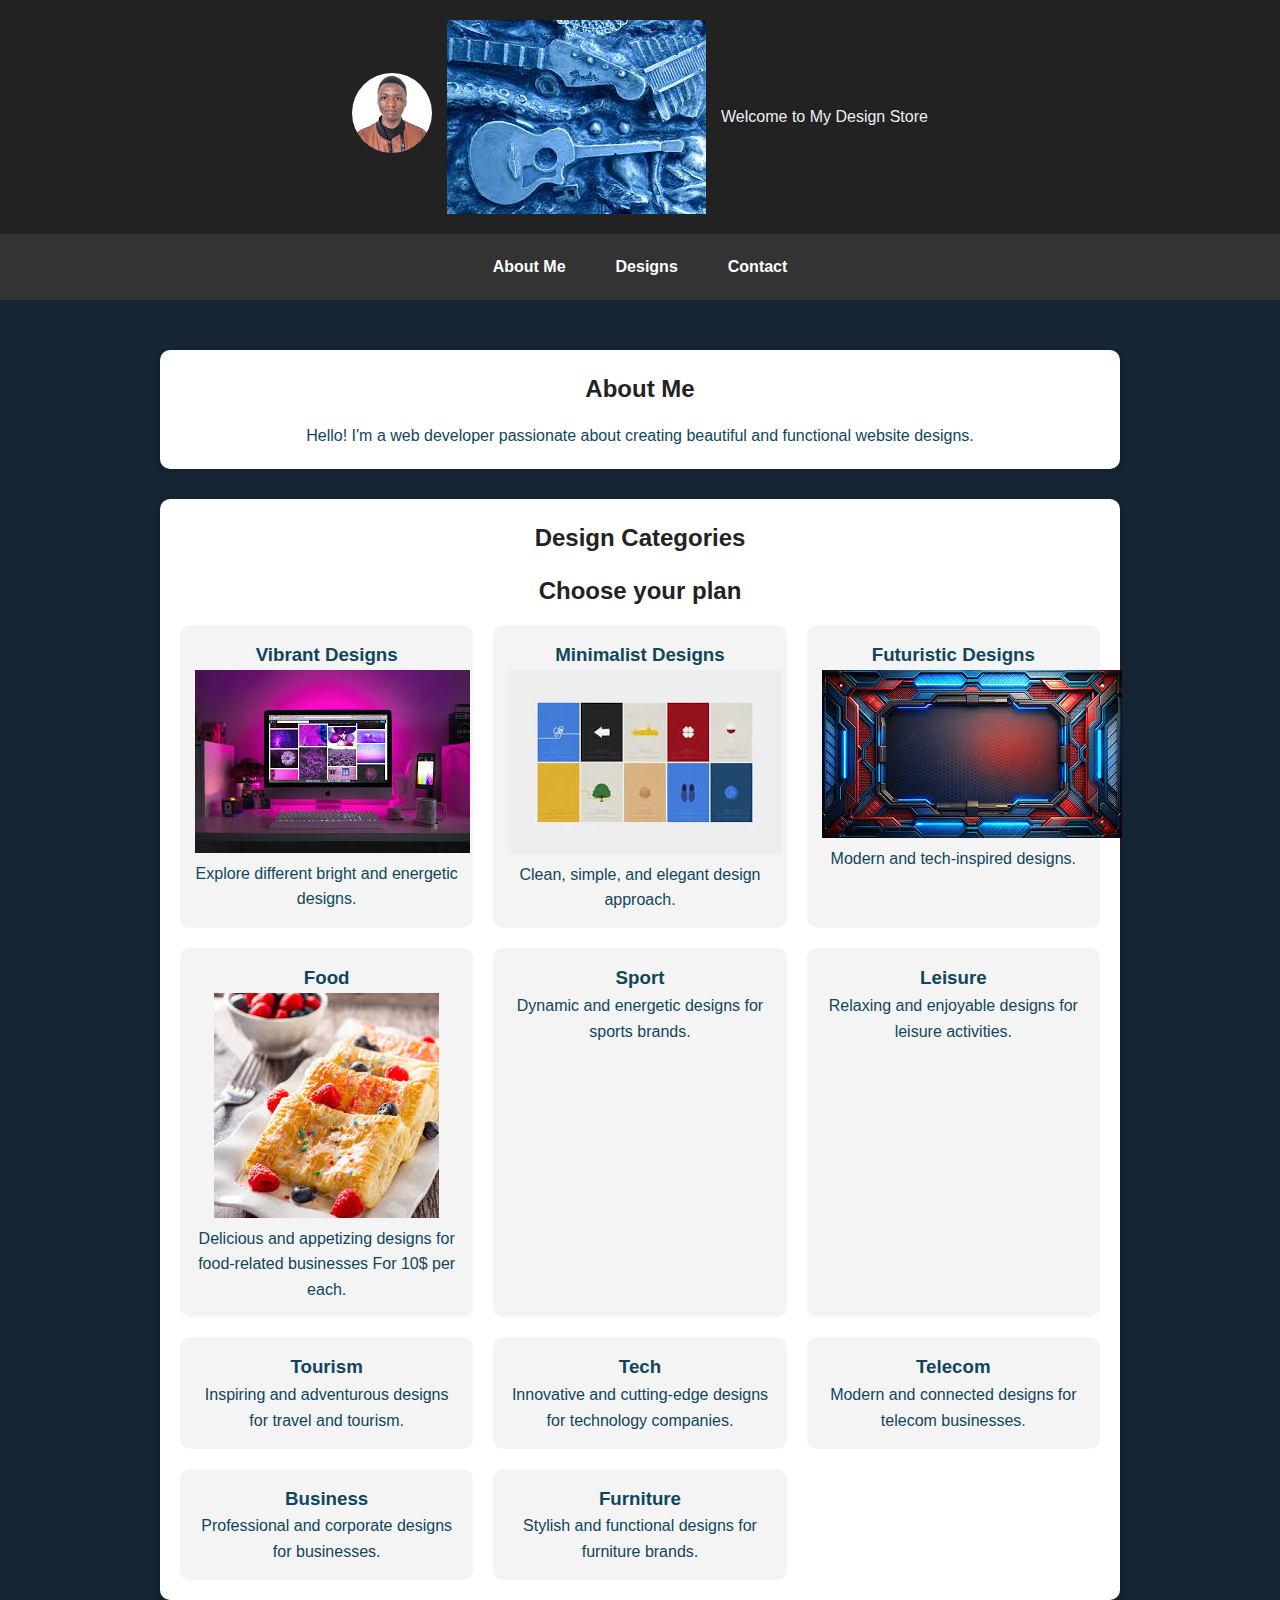
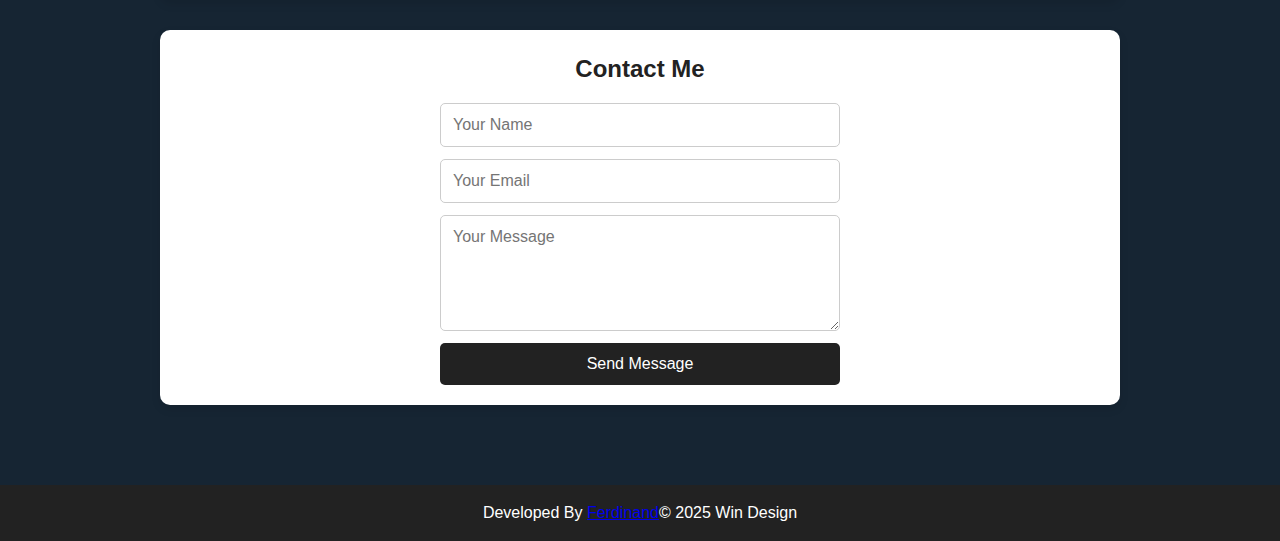
<file: Design/index.html>
<!DOCTYPE html>
<html lang="en">
<head>
    <meta charset="UTF-8">
    <meta name="viewport" content="width=device-width, initial-scale=1.0">
    <title>My Design Store</title>
    <link rel="stylesheet" href="style.css">
</head>
<body>

    <!-- Header -->
    <header>
        <div class="logo">
            <img src="images/WhatsApp Image 2023-11-09 at 8.10.28 AM.jpeg" alt="My Design Store Logo">
        </div>
        <img src="images/Ddd.jfif"
        <h1>Welcome to My Design Store</h1>
    </header>

    <!-- Navigation -->
    <nav>
        <a href="#about">About Me</a>
        <a href="#designs">Designs</a>
        <a href="#contact">Contact</a>
    </nav>

    <main>

        <!-- About Me Section -->
        <section id="about">
            <h2>About Me</h2>
            <p>Hello! I'm a web developer passionate about creating beautiful and functional website designs.</p>
        </section>

        <!-- Design Categories Section -->
        <section id="designs">
            <h2>Design Categories</h2>
            <h2>Choose your plan</h2>

            <div class="design-container">
                <!-- Vibrant Designs -->
                <div class="design-category">
                    <h3>Vibrant Designs</h3>
                    <img src="images/Ferdy3.jfif" alt="My Design Store Logo">

                    <p>Explore different bright and energetic designs.</p>
                </div>

                <!-- Minimalist Designs -->
                <div class="design-category">
                    <h3>Minimalist Designs</h3>
                    <img src="images/Minis.jfif"
                    <p>Clean, simple, and elegant design approach.</p>

                </div>

                <!-- Futuristic Designs -->
                <div class="design-category">
                    <h3>Futuristic Designs</h3>
                    <img src="images/Futre.jfif"
                    <im src="images/Future.jfif"
                    <p>Modern and tech-inspired designs.</p>
                </div>

                <!-- Food Designs -->
                <div class="design-category">
                    <h3>Food</h3>
                    <img src="images/Food1 (8).jfif"
                    <img src="images/Food1 (9).jfif"
                    <p>Delicious and appetizing designs for food-related businesses For 10$ per each.</p>
                </div>

                <!-- Sport Designs -->
                <div class="design-category">
                    <h3>Sport</h3>
                    <p>Dynamic and energetic designs for sports brands.</p>
                </div>

                <!-- Leisure Designs -->
                <div class="design-category">
                    <h3>Leisure</h3>
                    <p>Relaxing and enjoyable designs for leisure activities.</p>
                </div>

                <!-- Tourism Designs -->
                <div class="design-category">
                    <h3>Tourism</h3>
                    <p>Inspiring and adventurous designs for travel and tourism.</p>
                </div>

                <!-- Tech Designs -->
                <div class="design-category">
                    <h3>Tech</h3>
                    <p>Innovative and cutting-edge designs for technology companies.</p>
                </div>

                <!-- Telecom Designs -->
                <div class="design-category">
                    <h3>Telecom</h3>
                    <p>Modern and connected designs for telecom businesses.</p>
                </div>

                <!-- Business Designs -->
                <div class="design-category">
                    <h3>Business</h3>
                    <p>Professional and corporate designs for businesses.</p>
                </div>

                <!-- Furniture Designs -->
                <div class="design-category">
                    <h3>Furniture</h3>
                    <p>Stylish and functional designs for furniture brands.</p>
                </div>
            </div>
        </section>

        <!-- Contact Me Section -->
        <section id="contact">
            <h2>Contact Me</h2>
            <form>
                <input type="text" placeholder="Your Name" required>
                <input type="email" placeholder="Your Email" required>
                <textarea placeholder="Your Message" rows="5" required></textarea>
                <button type="submit">Send Message</button>
            </form>
        </section>

    </main>

    <!-- Footer -->
    <footer>
        <p>Developed By <a href="#">Ferdinand</a>© 2025 Win Design</p>
    </footer>

</body>
</html>
</file>
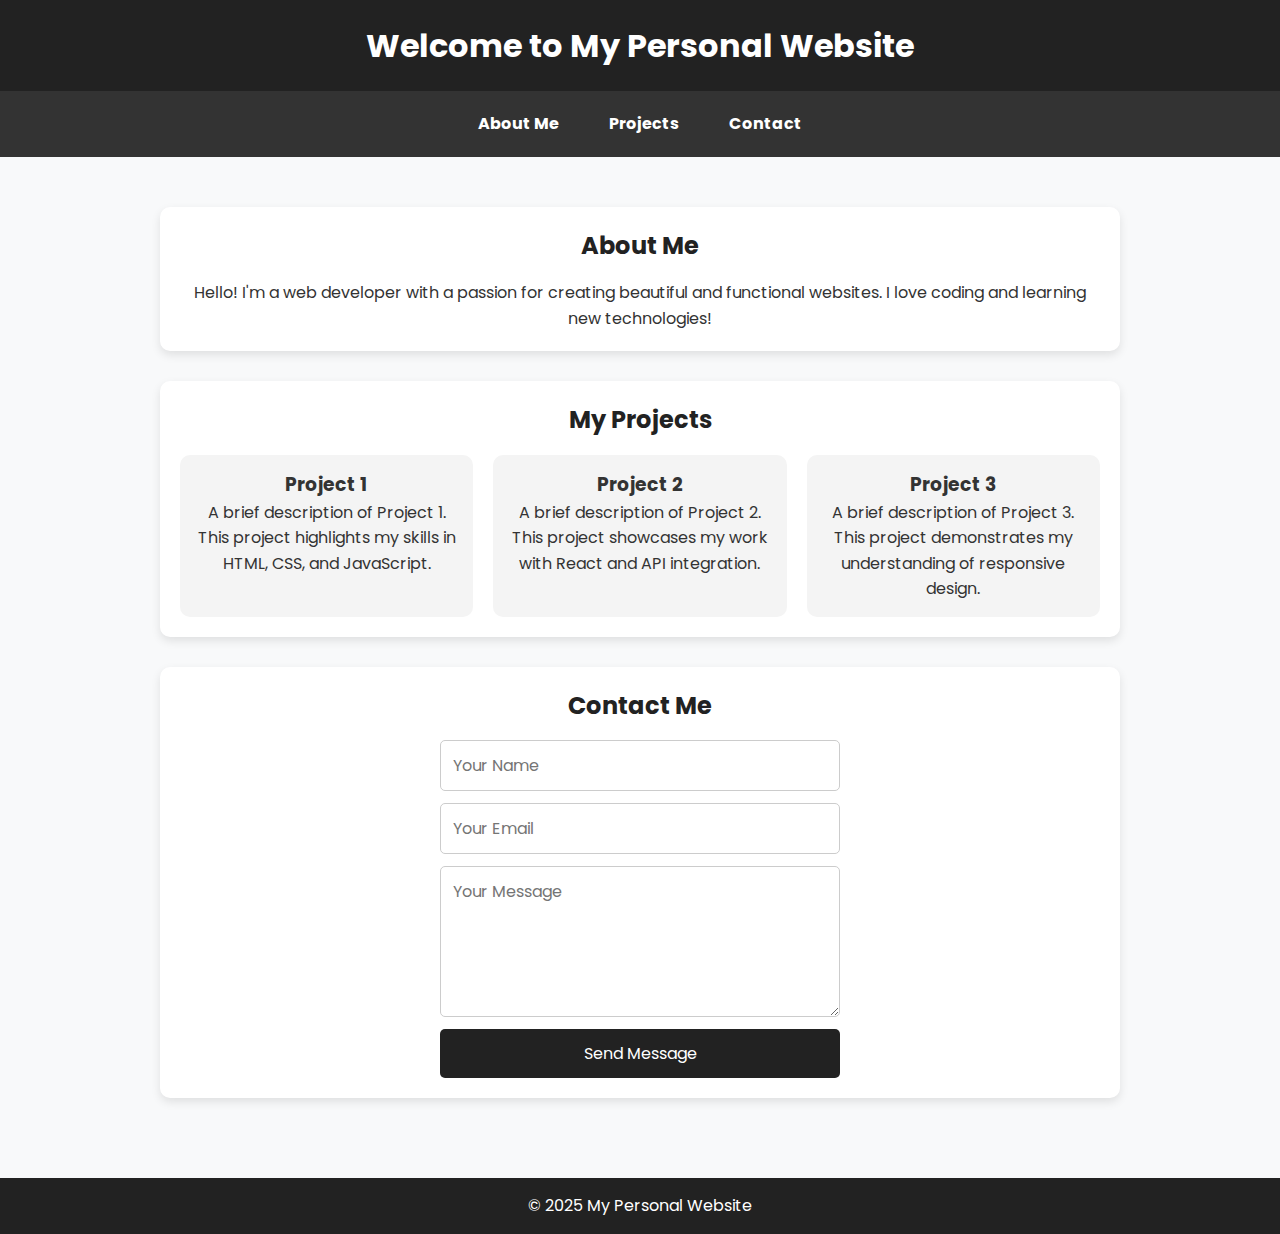
<file: my website.html>
<!DOCTYPE html>
<html lang="en">
<head>
    <meta charset="UTF-8">
    <meta name="viewport" content="width=device-width, initial-scale=1.0">
    <title>My Personal Website</title>
    <link rel="preconnect" href="https://fonts.googleapis.com">
    <link href="https://fonts.googleapis.com/css2?family=Poppins:wght@300;400;600&display=swap" rel="stylesheet">
    <style>
        /* Global Styles */
        * {
            margin: 0;
            padding: 0;
            box-sizing: border-box;
            font-family: 'Poppins', sans-serif;
        }

        body {
            display: flex;
            flex-direction: column;
            align-items: center;
            background: #f8f9fa;
            color: #333;
            line-height: 1.6;
        }

        /* Header */
        header {
            background: #222;
            color: white;
            padding: 20px;
            text-align: center;
            width: 100%;
            box-shadow: 0 2px 10px rgba(0, 0, 0, 0.2);
        }

        /* Navigation */
        nav {
            display: flex;
            justify-content: center;
            gap: 20px;
            background: #333;
            padding: 12px;
            width: 100%;
        }

        nav a {
            color: white;
            text-decoration: none;
            font-weight: bold;
            transition: 0.3s ease;
            padding: 8px 15px;
        }

        nav a:hover {
            background: #555;
            border-radius: 5px;
        }

        /* Main Content */
        main {
            width: 90%;
            max-width: 1000px;
            padding: 20px;
            text-align: center;
        }

        section {
            margin: 30px 0;
            padding: 20px;
            background: white;
            border-radius: 10px;
            box-shadow: 0px 4px 10px rgba(0, 0, 0, 0.1);
        }

        h2 {
            color: #222;
            margin-bottom: 15px;
        }

        /* Projects Section */
        .projects {
            display: grid;
            grid-template-columns: repeat(auto-fit, minmax(280px, 1fr));
            gap: 20px;
        }

        .project {
            background: #f4f4f4;
            padding: 15px;
            border-radius: 10px;
            transition: transform 0.3s ease;
        }

        .project:hover {
            transform: scale(1.05);
            background: #e0e0e0;
        }

        /* Contact Form */
        form {
            display: flex;
            flex-direction: column;
            gap: 12px;
            max-width: 400px;
            margin: auto;
        }

        input, textarea {
            padding: 12px;
            width: 100%;
            border: 1px solid #ccc;
            border-radius: 5px;
            font-size: 1rem;
        }

        button {
            background: #222;
            color: white;
            padding: 12px;
            border: none;
            border-radius: 5px;
            font-size: 1rem;
            cursor: pointer;
            transition: background 0.3s;
        }

        button:hover {
            background: #444;
        }

        /* Footer */
        footer {
            background: #222;
            color: white;
            text-align: center;
            padding: 15px;
            width: 100%;
            margin-top: 30px;
        }

        @media (max-width: 600px) {
            nav {
                flex-direction: column;
                align-items: center;
            }
        }
    </style>
</head>
<body>

    <!-- Header -->
    <header>
        <h1>Welcome to My Personal Website</h1>
    </header>

    <!-- Navigation -->
    <nav>
        <a href="#about">About Me</a>
        <a href="#projects">Projects</a>
        <a href="#contact">Contact</a>
    </nav>

    <main>

        <!-- About Me Section -->
        <section id="about">
            <h2>About Me</h2>
            <p>Hello! I'm a web developer with a passion for creating beautiful and functional websites. I love coding and learning new technologies!</p>
        </section>

        <!-- Projects Section -->
        <section id="projects">
            <h2>My Projects</h2>
            <div class="projects">
                <div class="project">
                    <h3>Project 1</h3>
                    <p>A brief description of Project 1. This project highlights my skills in HTML, CSS, and JavaScript.</p>
                </div>
                <div class="project">
                    <h3>Project 2</h3>
                    <p>A brief description of Project 2. This project showcases my work with React and API integration.</p>
                </div>
                <div class="project">
                    <h3>Project 3</h3>
                    <p>A brief description of Project 3. This project demonstrates my understanding of responsive design.</p>
                </div>
            </div>
        </section>

        <!-- Contact Me Section -->
        <section id="contact">
            <h2>Contact Me</h2>
            <form>
                <input type="text" placeholder="Your Name" required>
                <input type="email" placeholder="Your Email" required>
                <textarea placeholder="Your Message" rows="5" required></textarea>
                <button type="submit">Send Message</button>
            </form>
        </section>

    </main>

    <!-- Footer -->
    <footer>
        <p>© 2025 My Personal Website</p>
    </footer>

</body>
</html>
</file>
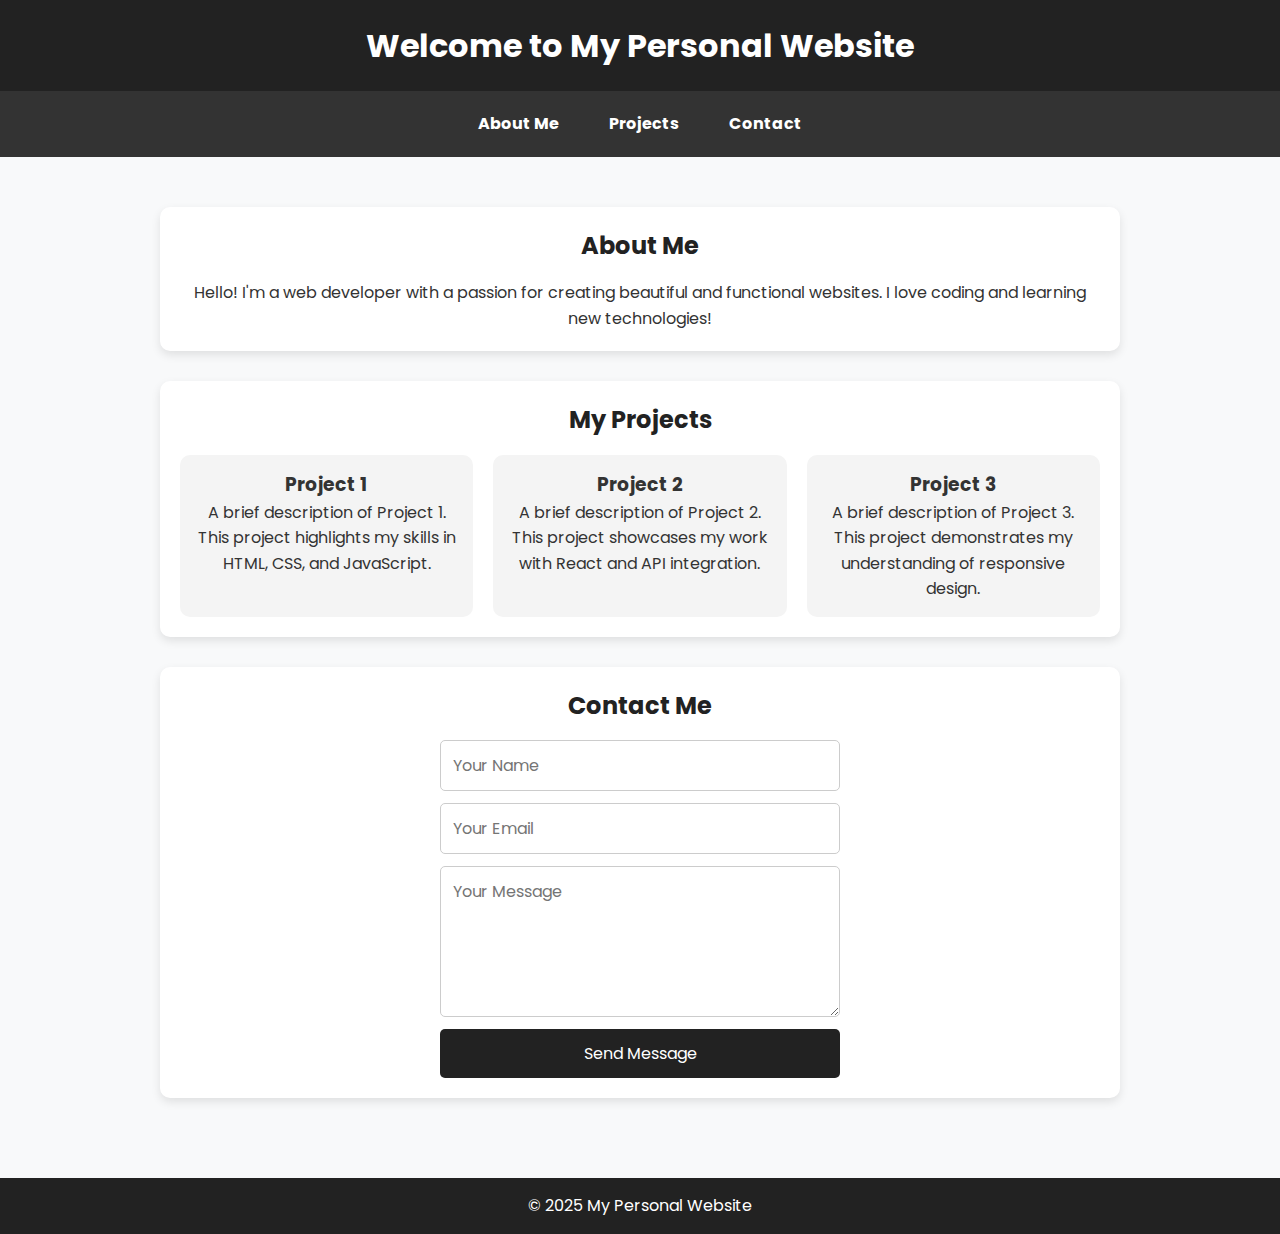
<file: MyDesign.html>
<!DOCTYPE html>
<html lang="en">
<head>
    <meta charset="UTF-8">
    <meta name="viewport" content="width=device-width, initial-scale=1.0">
    <title>Ferdinand;s Design</title>
    <link rel="preconnect" href="https://fonts.googleapis.com">
    <link href="https://fonts.googleapis.com/css2?family=Poppins:wght@300;400;600&display=swap" rel="stylesheet">
    <style>
        /* Global Styles */
        * {
            margin: 0;
            padding: 0;
            box-sizing: border-box;
            font-family: 'Poppins', sans-serif;
        }

        body {
            display: flex;
            flex-direction: column;
            align-items: center;
            background: #f8f9fa;
            color: #333;
            line-height: 1.6;
        }

        /* Header */
        header {
            background: #222;
            color: white;
            padding: 20px;
            text-align: center;
            width: 100%;
            box-shadow: 0 2px 10px rgba(0, 0, 0, 0.2);
        }

        /* Navigation */
        nav {
            display: flex;
            justify-content: center;
            gap: 20px;
            background: #333;
            padding: 12px;
            width: 100%;
        }

        nav a {
            color: white;
            text-decoration: none;
            font-weight: bold;
            transition: 0.3s ease;
            padding: 8px 15px;
        }

        nav a:hover {
            background: #555;
            border-radius: 5px;
        }

        /* Main Content */
        main {
            width: 90%;
            max-width: 1000px;
            padding: 20px;
            text-align: center;
        }

        section {
            margin: 30px 0;
            padding: 20px;
            background: white;
            border-radius: 10px;
            box-shadow: 0px 4px 10px rgba(0, 0, 0, 0.1);
        }

        h2 {
            color: #222;
            margin-bottom: 15px;
        }

        /* Projects Section */
        .projects {
            display: grid;
            grid-template-columns: repeat(auto-fit, minmax(280px, 1fr));
            gap: 20px;
        }

        .project {
            background: #f4f4f4;
            padding: 15px;
            border-radius: 10px;
            transition: transform 0.3s ease;
        }

        .project:hover {
            transform: scale(1.05);
            background: #e0e0e0;
        }

        /* Contact Form */
        form {
            display: flex;
            flex-direction: column;
            gap: 12px;
            max-width: 400px;
            margin: auto;
        }

        input, textarea {
            padding: 12px;
            width: 100%;
            border: 1px solid #ccc;
            border-radius: 5px;
            font-size: 1rem;
        }

        button {
            background: #222;
            color: white;
            padding: 12px;
            border: none;
            border-radius: 5px;
            font-size: 1rem;
            cursor: pointer;
            transition: background 0.3s;
        }

        button:hover {
            background: #444;
        }

        /* Footer */
        footer {
            background: #222;
            color: white;
            text-align: center;
            padding: 15px;
            width: 100%;
            margin-top: 30px;
        }

        @media (max-width: 600px) {
            nav {
                flex-direction: column;
                align-items: center;
            }
        }
    </style>
</head>
<body>

    <!-- Header -->
    <header>
        <h1>Welcome to My Personal Website</h1>
    </header>

    <!-- Navigation -->
    <nav>
        <a href="#about">About Me</a>
        <a href="#projects">Projects</a>
        <a href="#contact">Contact</a>
    </nav>

    <main>

        <!-- About Me Section -->
        <section id="about">
            <h2>About Me</h2>
            <p>Hello! I'm a web developer with a passion for creating beautiful and functional websites. I love coding and learning new technologies!</p>
        </section>

        <!-- Projects Section -->
        <section id="projects">
            <h2>My Projects</h2>
            <div class="projects">
                <div class="project">
                    <h3>Project 1</h3>
                    <p>A brief description of Project 1. This project highlights my skills in HTML, CSS, and JavaScript.</p>
                </div>
                <div class="project">
                    <h3>Project 2</h3>
                    <p>A brief description of Project 2. This project showcases my work with React and API integration.</p>
                </div>
                <div class="project">
                    <h3>Project 3</h3>
                    <p>A brief description of Project 3. This project demonstrates my understanding of responsive design.</p>
                </div>
            </div>
        </section>

        <!-- Contact Me Section -->
        <section id="contact">
            <h2>Contact Me</h2>
            <form>
                <input type="text" placeholder="Your Name" required>
                <input type="email" placeholder="Your Email" required>
                <textarea placeholder="Your Message" rows="5" required></textarea>
                <button type="submit">Send Message</button>
            </form>
        </section>

    </main>

    <!-- Footer -->
    <footer>
        <p>© 2025 My Personal Website</p>
    </footer>

</body>
</html>
</file>
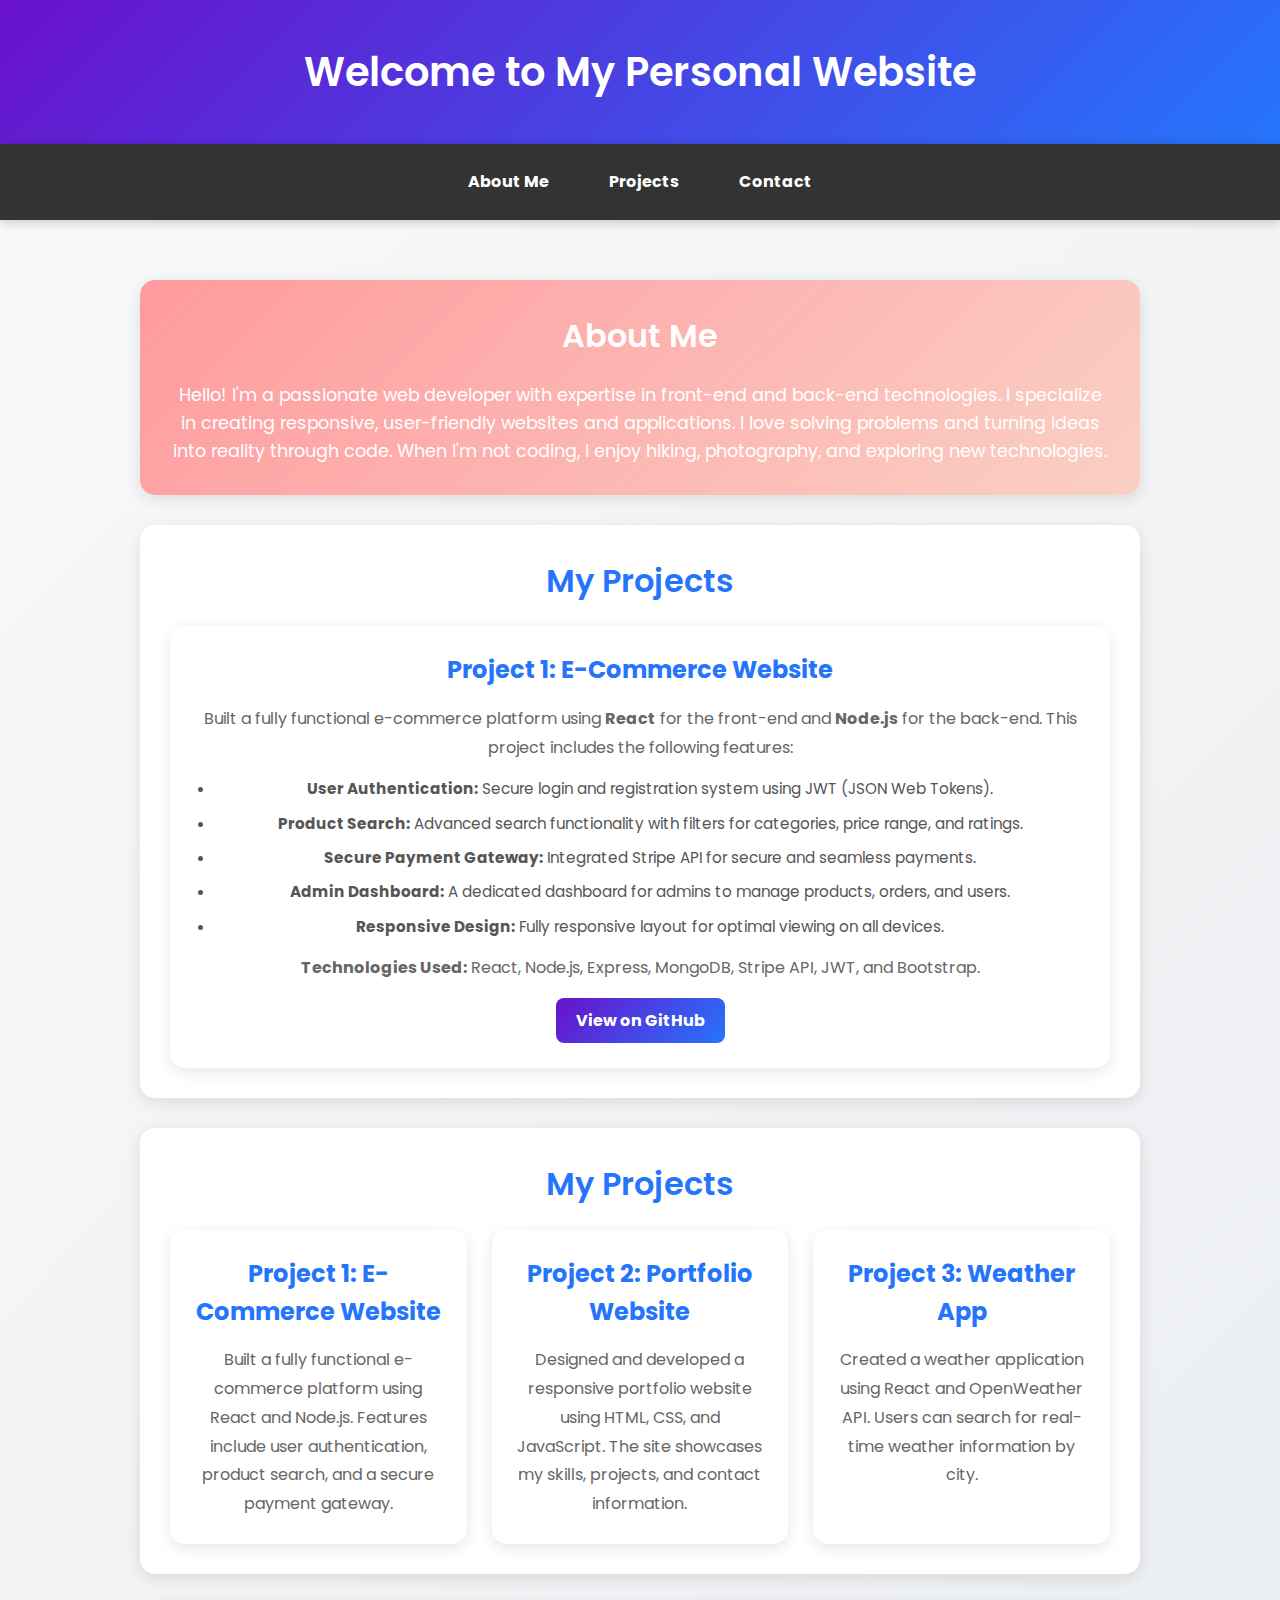
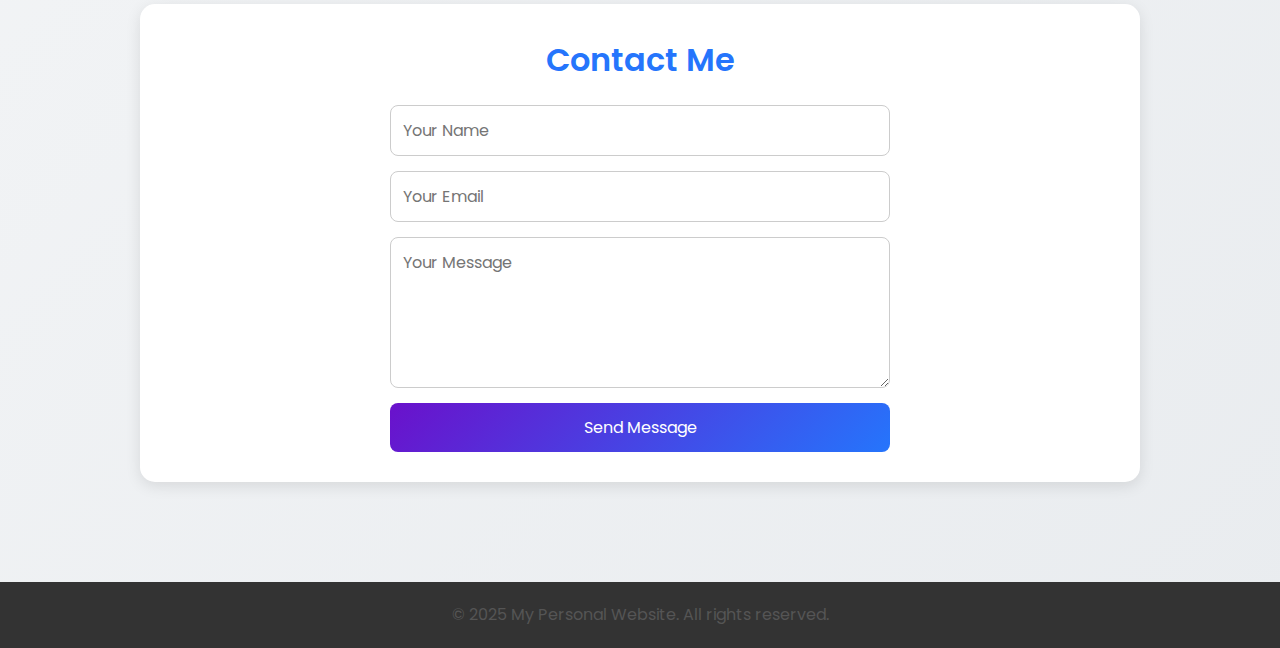
<file: My Site/my website.html>
<!DOCTYPE html>
<html lang="en">
<head>
    <meta charset="UTF-8">
    <meta name="viewport" content="width=device-width, initial-scale=1.0">
    <title>My Personal Website</title>
    <link rel="preconnect" href="https://fonts.googleapis.com">
    <link href="https://fonts.googleapis.com/css2?family=Poppins:wght@300;400;600&display=swap" rel="stylesheet">
    <style>
        /* Global Styles */
        * {
            margin: 0;
            padding: 0;
            box-sizing: border-box;
            font-family: 'Poppins', sans-serif;
        }

        body {
            display: flex;
            flex-direction: column;
            align-items: center;
            background: linear-gradient(135deg, #f8f9fa, #e9ecef);
            color: #333;
            line-height: 1.6;
        }

        /* Header */
        header {
            background: linear-gradient(135deg, #6a11cb, #2575fc);
            color: white;
            padding: 40px 20px;
            text-align: center;
            width: 100%;
            box-shadow: 0 4px 15px rgba(0, 0, 0, 0.2);
        }

        header h1 {
            font-size: 2.5rem;
            font-weight: 600;
        }

        /* Navigation */
        nav {
            display: flex;
            justify-content: center;
            gap: 20px;
            background: #333;
            padding: 15px;
            width: 100%;
            box-shadow: 0 2px 10px rgba(0, 0, 0, 0.2);
        }

        nav a {
            color: white;
            text-decoration: none;
            font-weight: bold;
            transition: 0.3s ease;
            padding: 10px 20px;
            border-radius: 5px;
        }

        nav a:hover {
            background: #555;
        }

        /* Main Content */
        main {
            width: 90%;
            max-width: 1000px;
            padding: 30px 0;
            text-align: center;
        }

        section {
            margin: 30px 0;
            padding: 30px;
            background: white;
            border-radius: 15px;
            box-shadow: 0px 4px 15px rgba(0, 0, 0, 0.1);
        }

        h2 {
            color: #2575fc;
            margin-bottom: 20px;
            font-size: 2rem;
            font-weight: 600;
        }

        p {
            font-size: 1.1rem;
            color: #555;
        }

        /* About Me Section */
        #about {
            background: linear-gradient(135deg, #ff9a9e, #fad0c4);
            color: white;
        }

        #about h2 {
            color: white;
        }

        #about p {
            color: white;
        }

        /* Projects Section */
        .projects {
            display: grid;
            grid-template-columns: repeat(auto-fit, minmax(280px, 1fr));
            gap: 25px;
        }

        .project {
            background: white;
            padding: 20px;
            border-radius: 10px;
            transition: transform 0.3s ease, box-shadow 0.3s ease;
            box-shadow: 0px 4px 10px rgba(0, 0, 0, 0.1);
        }

        .project:hover {
            transform: translateY(-10px);
            box-shadow: 0px 8px 20px rgba(0, 0, 0, 0.2);
            transform: rotate(10deg);
            transform: skew(-10deg,-10deg);
        }

        .project h3 {
            color: #2575fc;
            font-size: 1.5rem;
            margin-bottom: 10px;
        }

        .project p {
            font-size: 1rem;
            color: #666;
        }

        /* Contact Form */
        form {
            display: flex;
            flex-direction: column;
            gap: 15px;
            max-width: 500px;
            margin: auto;
        }

        input, textarea {
            padding: 12px;
            width: 100%;
            border: 1px solid #ccc;
            border-radius: 8px;
            font-size: 1rem;
            transition: border-color 0.3s ease;
        }

        input:focus, textarea:focus {
            border-color: #2575fc;
            outline: none;
        }

        button {
            background: linear-gradient(135deg, #6a11cb, #2575fc);
            color: white;
            padding: 12px;
            border: none;
            border-radius: 8px;
            font-size: 1rem;
            cursor: pointer;
            transition: transform 0.3s ease;
        }

        button:hover {
            transform: scale(1.05);
        }

        /* Footer */
        footer {
            background: #333;
            color: white;
            text-align: center;
            padding: 20px;
            width: 100%;
            margin-top: 40px;
        }

        footer p {
            margin: 0;
            font-size: 1rem;
        }
        /* Project Section Styling */
.project {
    background: white;
    padding: 25px;
    border-radius: 15px;
    transition: transform 0.3s ease, box-shadow 0.3s ease;
    box-shadow: 0px 4px 15px rgba(0, 0, 0, 0.1);
}

.project:hover {
    transform: translateY(-10px);
    box-shadow: 0px 8px 25px rgba(0, 0, 0, 0.2);
}

.project h3 {
    color: #2575fc;
    font-size: 1.5rem;
    margin-bottom: 15px;
}

.project p {
    font-size: 1rem;
    color: #666;
    line-height: 1.8;
}

.project ul {
    list-style-type: disc;
    padding-left: 20px;
    margin: 15px 0;
}

.project ul li {
    font-size: 0.95rem;
    color: #555;
    margin-bottom: 10px;
}

.project-link {
    display: inline-block;
    margin-top: 15px;
    padding: 10px 20px;
    background: linear-gradient(135deg, #6a11cb, #2575fc);
    color: white;
    text-decoration: none;
    border-radius: 8px;
    font-weight: bold;
    transition: transform 0.3s ease;
}

.project-link:hover {
    transform: scale(1.05);
    background: linear-gradient(135deg, #2575fc, #6a11cb);
}

        @media (max-width: 600px) {
            nav {
                flex-direction: column;
                align-items: center;
            }

            header h1 {
                font-size: 2rem;
            }

            h2 {
                font-size: 1.8rem;
            }
        }
    </style>
</head>
<body>

    <!-- Header -->
    <header>
        <h1>Welcome to My Personal Website</h1>
    </header>

    <!-- Navigation -->
    <nav>
        <a href="#about">About Me</a>
        <a href="#projects">Projects</a>
        <a href="#contact">Contact</a>
    </nav>

    <main>

        <!-- About Me Section -->
        <section id="about">
            <h2>About Me</h2>
            <p>Hello! I'm a passionate web developer with expertise in front-end and back-end technologies. I specialize in creating responsive, user-friendly websites and applications. I love solving problems and turning ideas into reality through code. When I'm not coding, I enjoy hiking, photography, and exploring new technologies.</p>
        </section>
        <section id="projects">
            <h2>My Projects</h2>
            <div class="projects">
                <!-- Project 1: E-Commerce Website -->
                <div class="project">
                    <h3>Project 1: E-Commerce Website</h3>
                    <p>
                        Built a fully functional e-commerce platform using <strong>React</strong> for the front-end and <strong>Node.js</strong> for the back-end. 
                        This project includes the following features:
                    </p>
                    <ul>
                        <li><strong>User Authentication:</strong> Secure login and registration system using JWT (JSON Web Tokens).</li>
                        <li><strong>Product Search:</strong> Advanced search functionality with filters for categories, price range, and ratings.</li>
                        <li><strong>Secure Payment Gateway:</strong> Integrated Stripe API for secure and seamless payments.</li>
                        <li><strong>Admin Dashboard:</strong> A dedicated dashboard for admins to manage products, orders, and users.</li>
                        <li><strong>Responsive Design:</strong> Fully responsive layout for optimal viewing on all devices.</li>
                    </ul>
                    <p>
                        <strong>Technologies Used:</strong> React, Node.js, Express, MongoDB, Stripe API, JWT, and Bootstrap.
                    </p>
                    <a href="https://github.com/yourusername/ecommerce-website" target="_blank" class="project-link">View on GitHub</a>
                </div>
                <!-- Add more projects here -->
            </div>
        </section>
               
        <!-- Projects Section -->
        <section id="projects">
            <h2>My Projects</h2>
            <div class="projects">
                <div class="project">
                    <h3>Project 1: E-Commerce Website</h3>
                    <p>Built a fully functional e-commerce platform using React and Node.js. Features include user authentication, product search, and a secure payment gateway.</p>
                </div>
                <div class="project">
                    <h3>Project 2: Portfolio Website</h3>
                    <p>Designed and developed a responsive portfolio website using HTML, CSS, and JavaScript. The site showcases my skills, projects, and contact information.</p>
                </div>
                <div class="project">
                    <h3>Project 3: Weather App</h3>
                    <p>Created a weather application using React and OpenWeather API. Users can search for real-time weather information by city.</p>
                </div>
            </div>
        </section>

        <!-- Contact Me Section -->
        <section id="contact">
            <h2>Contact Me</h2>
            <form>
                <input type="text" placeholder="Your Name" required>
                <input type="email" placeholder="Your Email" required>
                <textarea placeholder="Your Message" rows="5" required></textarea>
                <button type="submit">Send Message</button>
            </form>
        </section>

    </main>

    <!-- Footer -->
    <footer>
        <p>© 2025 My Personal Website. All rights reserved.</p>
    </footer>

</body>
</html>
</file>
<file: Design/style.css>
/* Global Styles */
* {
    margin: 0;
    padding: 0;
    box-sizing: border-box;
    font-family: 'Poppins', sans-serif;
}

body {
    display: flex;
    flex-direction: column;
    align-items: center;
    background: #f8f9fa;
    color: #333;
    line-height: 1.6;
}

/* Header */
header {
    background: #222;
    color: white;
    padding: 20px;
    text-align: center;
    width: 100%;
    box-shadow: 0 2px 10px rgba(0, 0, 0, 0.2);
}

/* Navigation */
nav {
    display: flex;
    justify-content: center;
    gap: 20px;
    background: #333;
    padding: 12px;
    width: 100%;
}

nav a {
    color: white;
    text-decoration: none;
    font-weight: bold;
    transition: 0.3s ease;
    padding: 8px 15px;
}

nav a:hover {
    background: #555;
    border-radius: 5px;
}

/* Main Content */
main {
    width: 90%;
    max-width: 1000px;
    padding: 20px;
    text-align: center;
}

section {
    margin: 30px 0;
    padding: 20px;
    background: white;
    border-radius: 10px;
    box-shadow: 0px 4px 10px rgba(0, 0, 0, 0.1);
}

h2 {
    color: #222;
    margin-bottom: 15px;
}

/* Design Categories */
.design-container {
    display: grid;
    grid-template-columns: repeat(auto-fit, minmax(250px, 1fr));
    gap: 20px;
}

.design-category {
    background: #f4f4f4;
    padding: 15px;
    border-radius: 10px;
    transition: transform 0.3s ease, background 0.3s ease;
    text-align: center;
}

.design-category:hover {
    transform: scale(1.05);
    background: #e0e0e0;
}

/* Contact Form */
form {
    display: flex;
    flex-direction: column;
    gap: 12px;
    max-width: 400px;
    margin: auto;
}

input, textarea {
    padding: 12px;
    width: 100%;
    border: 1px solid #ccc;
    border-radius: 5px;
    font-size: 1rem;
}

button {
    background: #222;
    color: white;
    padding: 12px;
    border: none;
    border-radius: 5px;
    font-size: 1rem;
    cursor: pointer;
    transition: background 0.3s;
}

button:hover {
    background: #444;
    animation: name duration timing-function delay iteration-count direction fill-mode;
}

/* Footer */
footer {
    background: #222;
    color: white;
    text-align: center;
    padding: 15px;
    width: 100%;
    margin-top: 30px;
}

/* Responsive Design */
@media (max-width: 600px) {
    nav {
        flex-direction: column;
        align-items: center;
    }
}
/* Global Styles */
* {
    margin: 0;
    padding: 0;
    box-sizing: border-box;
    font-family: 'Poppins', sans-serif;
}

body {
    display: flex;
    flex-direction: column;
    align-items: center;
    background: #162533;
    color: #10465c;
    line-height: 1.6;
}

/* Header */
header {
    background: #222;
    color: rgb(235, 240, 243);
    padding: 20px;
    text-align: left;
    width: 100%;
    box-shadow: 0 2px 10px rgba(95, 93, 93, 0.2);
    display: flex;
    align-items: center;
    justify-content: center;
    gap: 15px; /* Space between logo and heading */
}

/* Logo */
.logo img {
    width: 80px; /* Adjust the size of the logo */
    height: auto; /* Maintain aspect ratio */
    border-radius: 50%; /* Optional: Make the logo circular */
    transition: transform 0.3s ease; /* Add hover effect */
}

.logo img:hover {
    transform: scale(1.1);
    transform:rotate(5deg); /* Enlarge logo on hover */
}

/* Navigation */
nav {
    display: flex;
    justify-content: center;
    gap: 20px;
    background: #333;
    padding: 12px;
    width: 100%;
}

nav a {
    color: white;
    text-decoration: none;
    font-weight: bold;
    transition: 0.3s ease;
    padding: 8px 15px;
}

nav a:hover {
    background: #555;
    border-radius: 5px;
}

/* Rest of your CSS styles */
</file>
